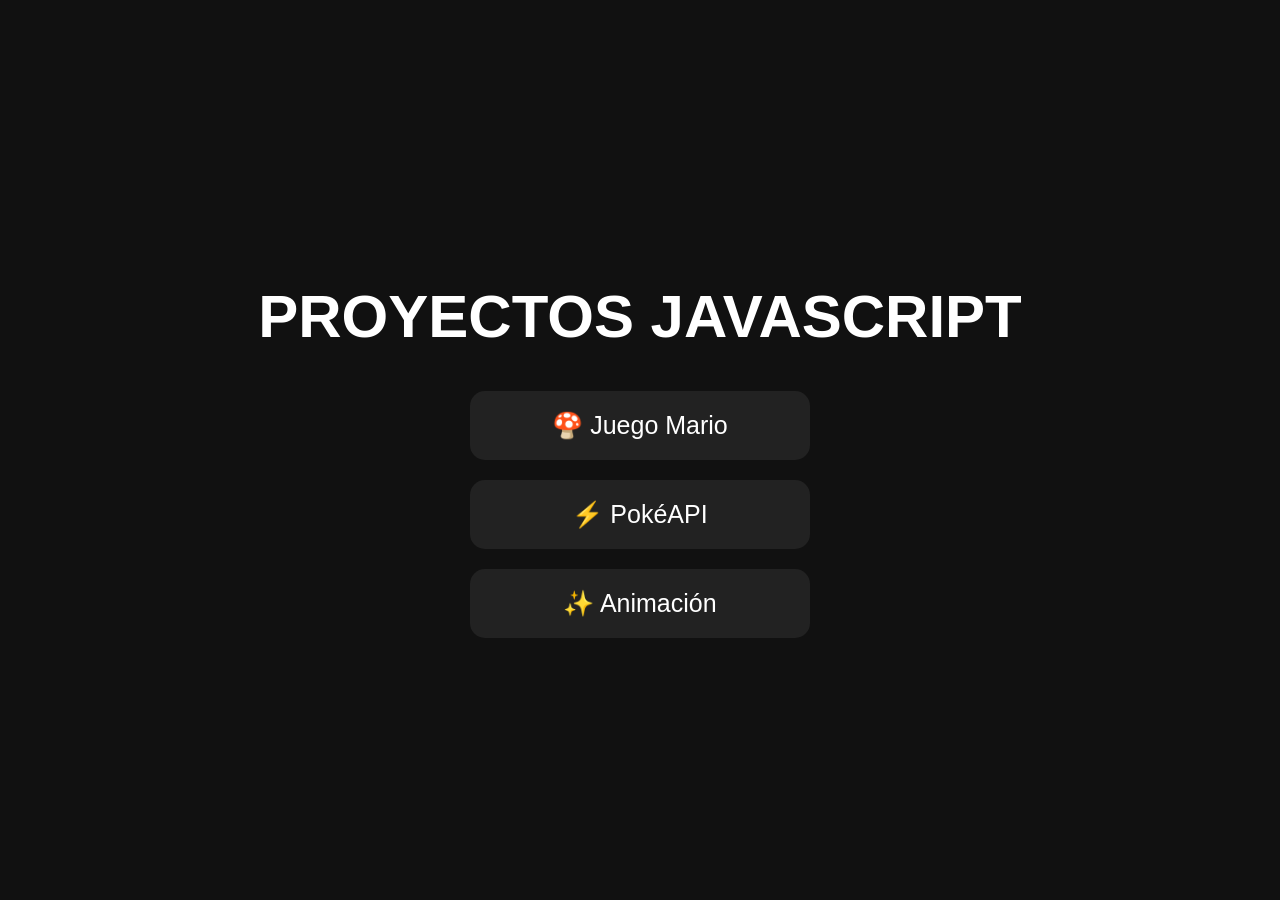
<file: index.html>
<!DOCTYPE html>
<html lang="es">
<head>
    <meta charset="UTF-8">
    <meta name="viewport" content="width=device-width, initial-scale=1.0">
    <title>Proyecto Final</title>

    <link rel="stylesheet" href="style.css">
</head>
<body>

    <div class="menu">

        <h1>PROYECTOS JAVASCRIPT</h1>

        <a href="mario/mario.html" class="btn">
            🍄 Juego Mario
        </a>

        <a href="pokeapi/pokeapi.html" class="btn">
            ⚡ PokéAPI
        </a>

        <a href="animacion/animacion.html" class="btn">
            ✨ Animación
        </a>

    </div>

</body>
</html>
</file>
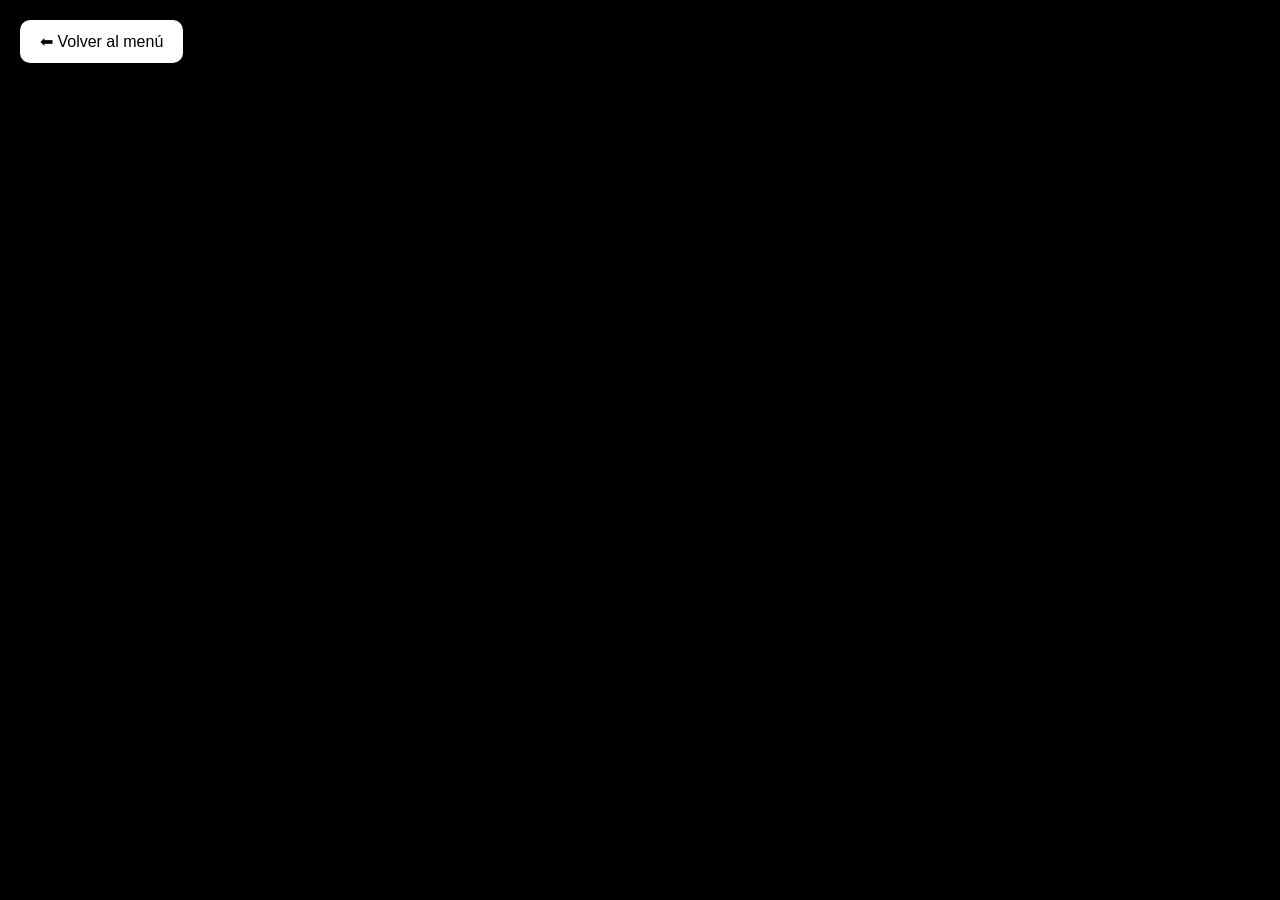
<file: animacion/animacion.html>
<!DOCTYPE html>
<html lang="es">
<head>
    <meta charset="UTF-8">
    <meta name="viewport" content="width=device-width, initial-scale=1.0">
    <title>Animación</title>

    <link rel="stylesheet" href="animacion.css">
</head>
<body>

    <canvas id="canvas"></canvas>

    <a href="../index.html" class="back">
        ⬅ Volver al menú
    </a>

    <script src="animacion.js"></script>

</body>
</html>
</file>
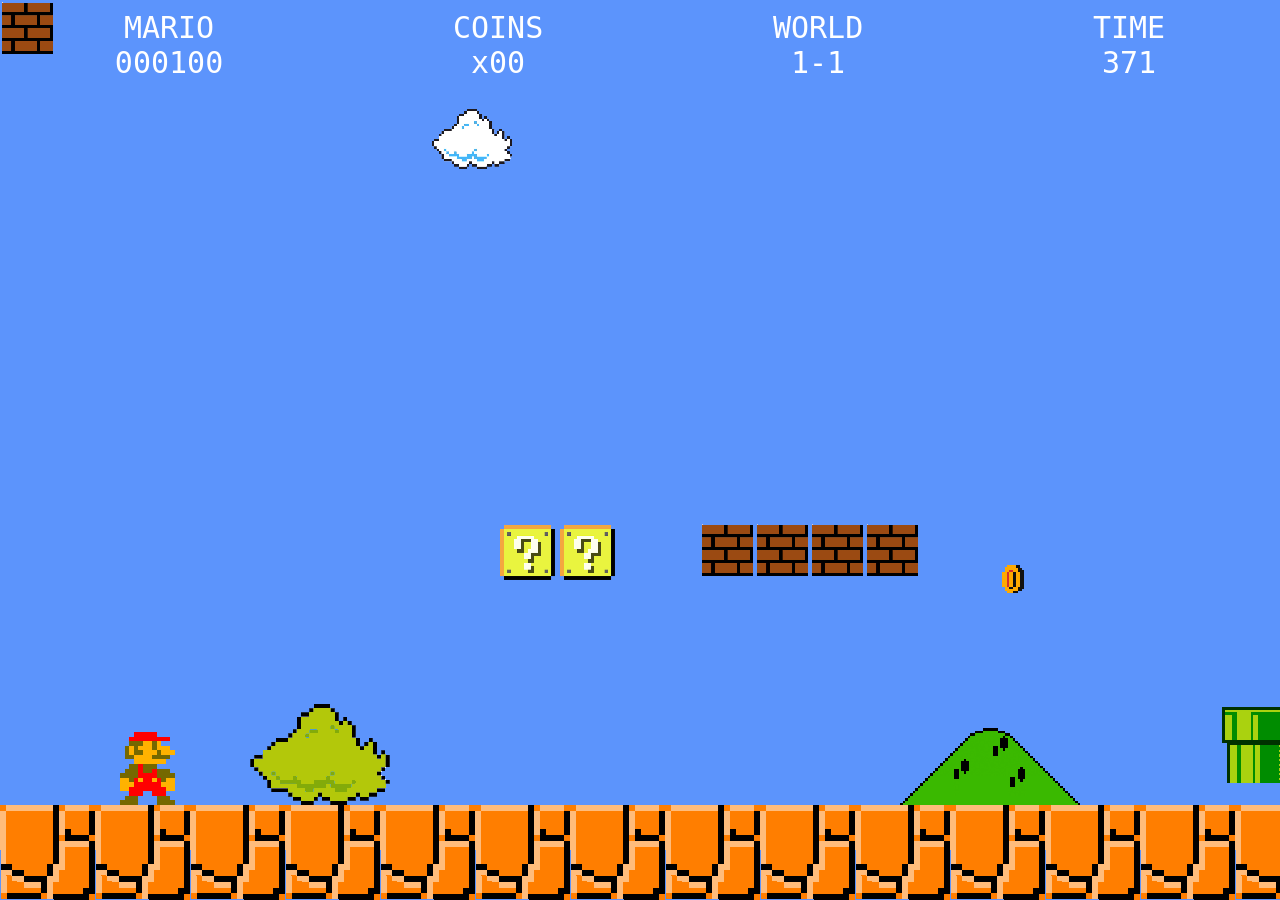
<file: mario/mario.html>
<!DOCTYPE html>
<html lang="es">
<head>
    <meta charset="UTF-8">
    <meta name="viewport" content="width=device-width, initial-scale=1.0">
    <title>Mario NES</title>

    <link rel="stylesheet" href="mario.css">
</head>
<body>

    <!-- HUD -->

    <div class="hud">

        <div>
            MARIO <br>
            000100
        </div>

        <div>
            COINS <br>
            x00
        </div>

        <div>
            WORLD <br>
            1-1
        </div>

        <div>
            TIME <br>
            371
        </div>

    </div>

    <!-- CAMARA -->

    <div class="camera">

    <!-- JUEGO -->

    <div class="game">

        <!-- NUBES -->

        <img src="img/cloud.png" class="cloud c1">
        <img src="img/cloud.png" class="cloud c2">
        <img src="img/cloud.png" class="cloud c3">
        <img src="img/cloud.png" class="cloud c4">

        <!-- ARBUSTOS -->

        <img src="img/bush.png" class="bush b1">
        <img src="img/bush.png" class="bush b2">
        <img src="img/bush.png" class="bush b3">

        <!-- MONTAÑAS -->

        <img src="img/hill.png" class="hill h1">
        <img src="img/hill.png" class="hill h2">

        <!-- BLOQUES -->

        <img src="img/block.png" class="block q1">
        <img src="img/block.png" class="block q2">
        <img src="img/block.png" class="block q3">

        <!-- LADRILLOS -->

        <img src="img/brick.png" class="brick br1">
        <img src="img/brick.png" class="brick br2">
        <img src="img/brick.png" class="brick br3">
        <img src="img/brick.png" class="brick br4">
        <img src="img/brick.png" class="brick br5">
        <img src="img/brick.png" class="brick br6">

        <!-- MONEDAS -->

        <img src="img/coin.png" class="coin ccoin1">
        <img src="img/coin.png" class="coin ccoin2">
        <img src="img/coin.png" class="coin ccoin3">
        <img src="img/coin.png" class="coin ccoin4">

        <!-- TUBOS -->

        <img src="img/pipe.png" class="pipe pipe1">
        <img src="img/pipe.png" class="pipe pipe2">
        <img src="img/pipe.png" class="pipe pipe3">

        <!-- GOOMBAS -->

        <img src="img/goomba.png" class="goomba g1">
        <img src="img/goomba.png" class="goomba g2">
        <img src="img/goomba.png" class="goomba g3">

        <!-- PLATAFORMAS -->

        <div class="platform p1"></div>

        <div class="platform p2"></div>

        <!-- BANDERA -->

        <div class="flagpole"></div>

        <div class="flag"></div>

        <!-- CASTILLO -->

        <img src="img/castle.png" class="castle">

        <!-- PISO -->

        <div class="ground"></div>

        <!-- MARIO -->

        <img src="img/mario.png"
        class="mario"
        id="mario">

    </div>

    </div>

    <!-- GAME OVER -->

    <div class="gameOver" id="gameOver">

        <h1>GAME OVER</h1>

        <button onclick="restartGame()">
            RESTART
        </button>

    </div>

    <!-- AUDIO -->

    <audio autoplay loop>
        <source src="audio/mario.mp3">
    </audio>

    <audio id="coinSound">
        <source src="audio/coin.mp3">
    </audio>

    <script src="mario.js"></script>

</body>
</html>
</file>
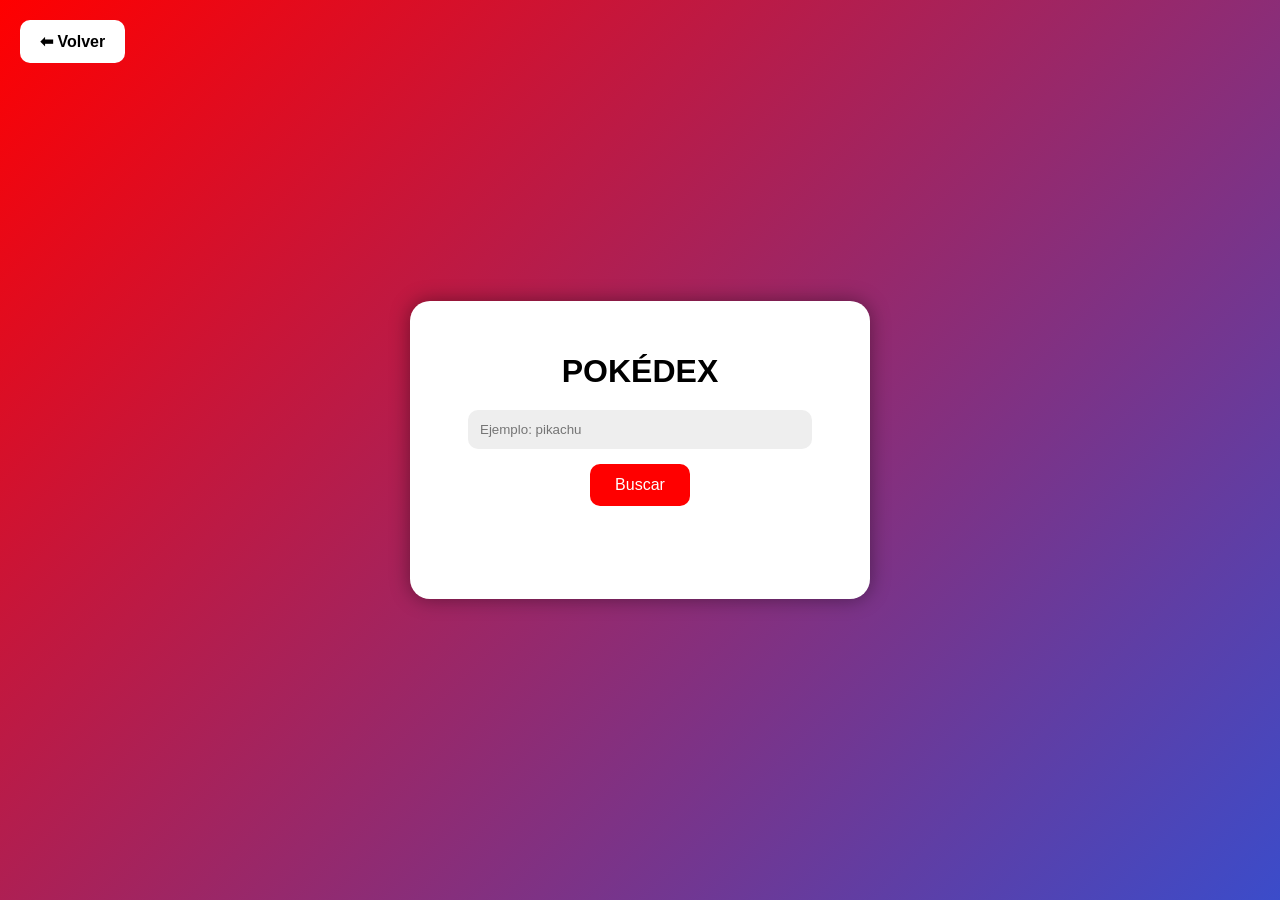
<file: pokeapi/pokeapi.html>
<!DOCTYPE html>
<html lang="es">
<head>
    <meta charset="UTF-8">
    <meta name="viewport" content="width=device-width, initial-scale=1.0">
    <title>Pokédex</title>

    <link rel="stylesheet" href="pokeapi.css">
</head>
<body>

    <a href="../index.html" class="back">
        ⬅ Volver
    </a>

    <div class="container">

        <h1>POKÉDEX</h1>

        <input
        type="text"
        id="pokemonName"
        placeholder="Ejemplo: pikachu">

        <button onclick="buscarPokemon()">
            Buscar
        </button>

        <div class="card" id="card">

            <img id="pokemonImg">

            <h2 id="pokemonTitle"></h2>

            <p id="pokemonId"></p>

            <p id="pokemonType"></p>

            <p id="pokemonHeight"></p>

            <p id="pokemonWeight"></p>

            <p id="pokemonAbilities"></p>

            <div id="stats"></div>

        </div>

    </div>

    <script src="pokeapi.js"></script>

</body>
</html>
</file>
<file: style.css>
body{

    margin:0;

    height:100vh;

    display:flex;

    justify-content:center;

    align-items:center;

    background:#111;

    font-family:Arial;
}

.menu{
    text-align:center;
}

h1{
    color:white;

    margin-bottom:40px;

    font-size:60px;
}

a{

    display:block;

    width:300px;

    margin:20px auto;

    padding:20px;

    background:#222;

    color:white;

    text-decoration:none;

    border-radius:15px;

    font-size:25px;

    transition:0.3s;
}

a:hover{

    transform:scale(1.1);

    background:#444;
}
</file>
<file: animacion/animacion.css>
*{
    margin:0;
    padding:0;
    box-sizing:border-box;
}

body{
    overflow:hidden;
    background:black;
}

canvas{
    position:absolute;
    top:0;
    left:0;
}

.back{

    position:absolute;

    top:20px;
    left:20px;

    padding:12px 20px;

    background:white;

    color:black;

    text-decoration:none;

    border-radius:10px;

    font-family:Arial;

    z-index:100;
}

.back:hover{
    transform:scale(1.05);
}
</file>
<file: mario/mario.css>
*{
    margin:0;
    padding:0;
    box-sizing:border-box;

    image-rendering:pixelated;
}

body{

    overflow:hidden;

    background:#5c94fc;

    font-family:Arial;
}

/* HUD */

.hud{

    position:fixed;

    top:10px;

    width:100%;

    display:flex;

    justify-content:space-around;

    color:white;

    font-size:30px;

    z-index:1000;

    text-align:center;

    font-family:monospace;
}

/* CAMARA */

.camera{

    width:100vw;

    height:100vh;

    overflow:hidden;

    position:relative;
}

/* MAPA */

.game{

    position:relative;

    width:10000px;

    height:100vh;

    background:#5c94fc;
}

/* PISO */

.ground{

    position:absolute;

    bottom:0;

    width:10000px;

    height:95px;

    background:url("img/ground.png");

    background-repeat:repeat-x;

    background-size:contain;
}

/* HUECO */

.hole{

    position:absolute;

    bottom:0;

    width:300px;

    height:95px;

    background:black;

    z-index:10;
}

.hole1{

    left:2600px;
}

.hole2{

    left:5200px;
}

/* MARIO */

.mario{

    position:absolute;

    width:55px;

    left:120px;

    bottom:95px;

    z-index:20;
}

/* GOOMBAS */

.goomba{

    position:absolute;

    width:55px;

    bottom:95px;

    animation:goombaMove 5s infinite alternate linear;

    z-index:20;
}

.g1{ left:1600px; }
.g2{ left:3500px; }
.g3{ left:6000px; }

@keyframes goombaMove{

    from{
        transform:translateX(0);
    }

    to{
        transform:translateX(-250px);
    }
}

/* PIPES */

.pipe{

    position:absolute;

    width:120px;

    bottom:95px;

    z-index:15;
}

.pipe1{ left:1200px; }
.pipe2{ left:2800px; }
.pipe3{ left:4800px; }

/* BLOQUES */

.block{

    position:absolute;

    width:55px;

    z-index:15;
}

.q1{
    left:500px;
    bottom:320px;
}

.q2{
    left:560px;
    bottom:320px;
}

.q3{
    left:3000px;
    bottom:320px;
}

/* LADRILLOS */

.brick{

    position:absolute;

    width:55px;

    z-index:15;
}

.br1{
    left:700px;
    bottom:320px;
}

.br2{
    left:755px;
    bottom:320px;
}

.br3{
    left:810px;
    bottom:320px;
}

.br4{
    left:865px;
    bottom:320px;
}

/* PLATAFORMAS NES */

.platform{

    position:absolute;

    width:220px;

    height:55px;

    background:url("img/brick.png");

    background-size:55px 55px;

    border:3px solid #000;

    z-index:15;
}

.p1{

    left:4200px;

    bottom:300px;
}

.p2{

    left:7000px;

    bottom:350px;
}

/* ESCALERAS */

.stair{

    position:absolute;

    width:55px;

    height:55px;

    background:url("img/brick.png");

    background-size:cover;

    z-index:15;
}

.s1{
    left:8600px;
    bottom:95px;
}

.s2{
    left:8655px;
    bottom:150px;
}

.s3{
    left:8710px;
    bottom:205px;
}

.s4{
    left:8765px;
    bottom:260px;
}

/* NUBES */

.cloud{

    position:absolute;

    width:140px;
}

.c1{
    left:400px;
    top:100px;
}

.c2{
    left:1800px;
    top:140px;
}

.c3{
    left:3500px;
    top:120px;
}

.c4{
    left:6200px;
    top:150px;
}

/* ARBUSTOS */

.bush{

    position:absolute;

    width:140px;

    bottom:95px;
}

.b1{ left:250px; }
.b2{ left:2400px; }
.b3{ left:5200px; }

/* MONTAÑAS */

.hill{

    position:absolute;

    width:180px;

    bottom:95px;
}

.h1{ left:900px; }
.h2{ left:3900px; }

/* MONEDAS */

.coin{

    position:absolute;

    width:35px;

    animation:coinSpin 0.5s infinite alternate;

    z-index:20;
}

.ccoin1{
    left:1000px;
    bottom:300px;
}

.ccoin2{
    left:2200px;
    bottom:250px;
}

.ccoin3{
    left:4300px;
    bottom:420px;
}

.ccoin4{
    left:7200px;
    bottom:450px;
}

@keyframes coinSpin{

    from{
        transform:rotateY(0deg);
    }

    to{
        transform:rotateY(180deg);
    }
}

/* BANDERA */

.flagpole{

    position:absolute;

    right:350px;

    bottom:95px;

    width:10px;

    height:400px;

    background:white;
}

.flag{

    position:absolute;

    right:360px;

    bottom:430px;

    width:60px;

    height:40px;

    background:red;

    clip-path:polygon(
        0 0,
        100% 20%,
        100% 80%,
        0 100%
    );
}

/* CASTILLO */

.castle{

    position:absolute;

    width:250px;

    right:50px;

    bottom:95px;
}

/* GAME OVER */

.gameOver{

    position:fixed;

    top:50%;
    left:50%;

    transform:translate(-50%,-50%);

    background:rgba(0,0,0,0.95);

    padding:40px;

    border:5px solid white;

    border-radius:20px;

    text-align:center;

    color:white;

    z-index:9999;

    display:none;
}

.gameOver h1{

    font-size:60px;

    margin-bottom:20px;
}

.gameOver button{

    padding:15px 30px;

    font-size:25px;

    border:none;

    border-radius:10px;

    cursor:pointer;

    background:red;

    color:white;
}
</file>
<file: pokeapi/pokeapi.css>
body{

    margin:0;

    min-height:100vh;

    display:flex;

    justify-content:center;

    align-items:center;

    background:linear-gradient(135deg,#ff0000,#3b4cca);

    font-family:Arial;
}

.back{

    position:absolute;

    top:20px;
    left:20px;

    background:white;

    padding:12px 20px;

    border-radius:10px;

    text-decoration:none;

    color:black;

    font-weight:bold;
}

.container{

    background:white;

    padding:30px;

    border-radius:20px;

    width:400px;

    text-align:center;

    box-shadow:0 0 20px rgba(0,0,0,0.4);
}

h1{
    margin-bottom:20px;
}

input{

    width:80%;

    padding:12px;

    border:none;

    border-radius:10px;

    background:#eee;

    margin-bottom:15px;
}

button{

    padding:12px 25px;

    border:none;

    border-radius:10px;

    background:#ff0000;

    color:white;

    cursor:pointer;

    font-size:16px;
}

button:hover{
    transform:scale(1.05);
}

.card{

    margin-top:25px;
}

img{

    width:180px;

    transition:0.3s;
}

img:hover{
    transform:scale(1.1);
}

p{
    margin:8px 0;
}

#stats{

    margin-top:15px;

    text-align:left;
}

.stat{

    background:#f1f1f1;

    margin:5px 0;

    padding:8px;

    border-radius:8px;
}
</file>
